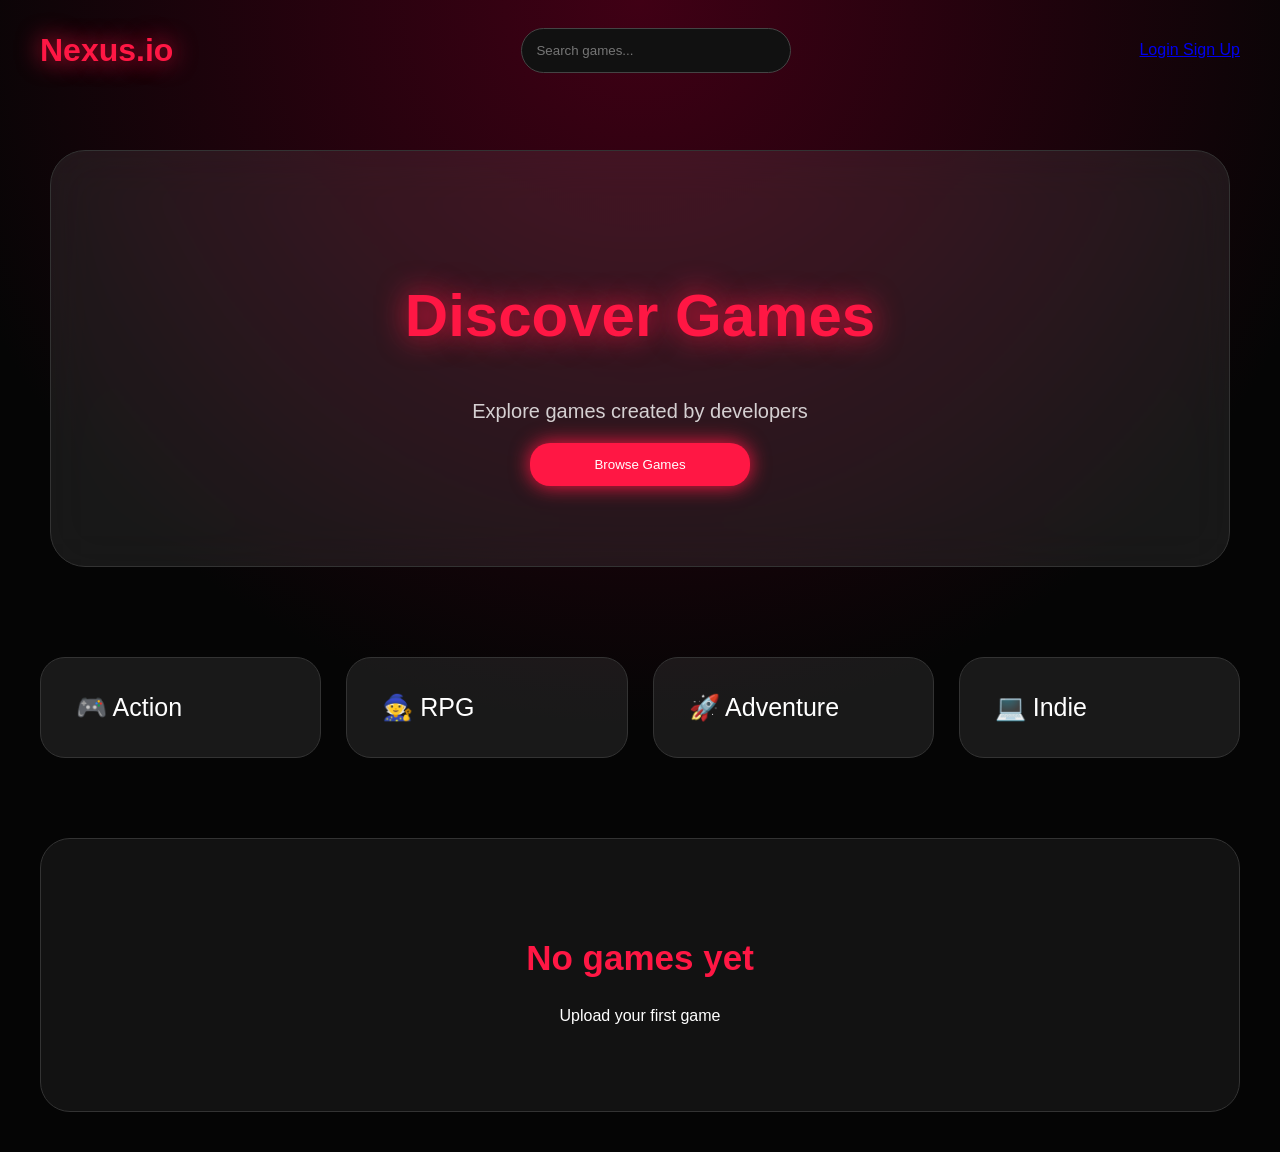
<file: index.html>
<!DOCTYPE html>

<html>

<head>

<title>Nexus.io</title>

<link rel="stylesheet" href="style.css">

</head>


<body>


<header>


<div class="logo">
Nexus.io
</div>


<input 
class="search"
placeholder="Search games..."
>




<div id="account">

<a href="pages/login.html">
Login
</a>

<a href="pages/register.html">
Sign Up
</a>

</div>



</header>




<section class="hero">


<h1>
Discover Games
</h1>


<p>
Explore games created by developers
</p>


<button>
Browse Games
</button>


</section>




<section class="categories">


<div class="category">
🎮 Action
</div>


<div class="category">
🧙 RPG
</div>


<div class="category">
🚀 Adventure
</div>


<div class="category">
💻 Indie
</div>


</section>




<section class="empty">


<h2>
No games yet
</h2>


<p>
Upload your first game
</p>


</section>




<script src="script.js"></script>


</body>

</html>
</file>
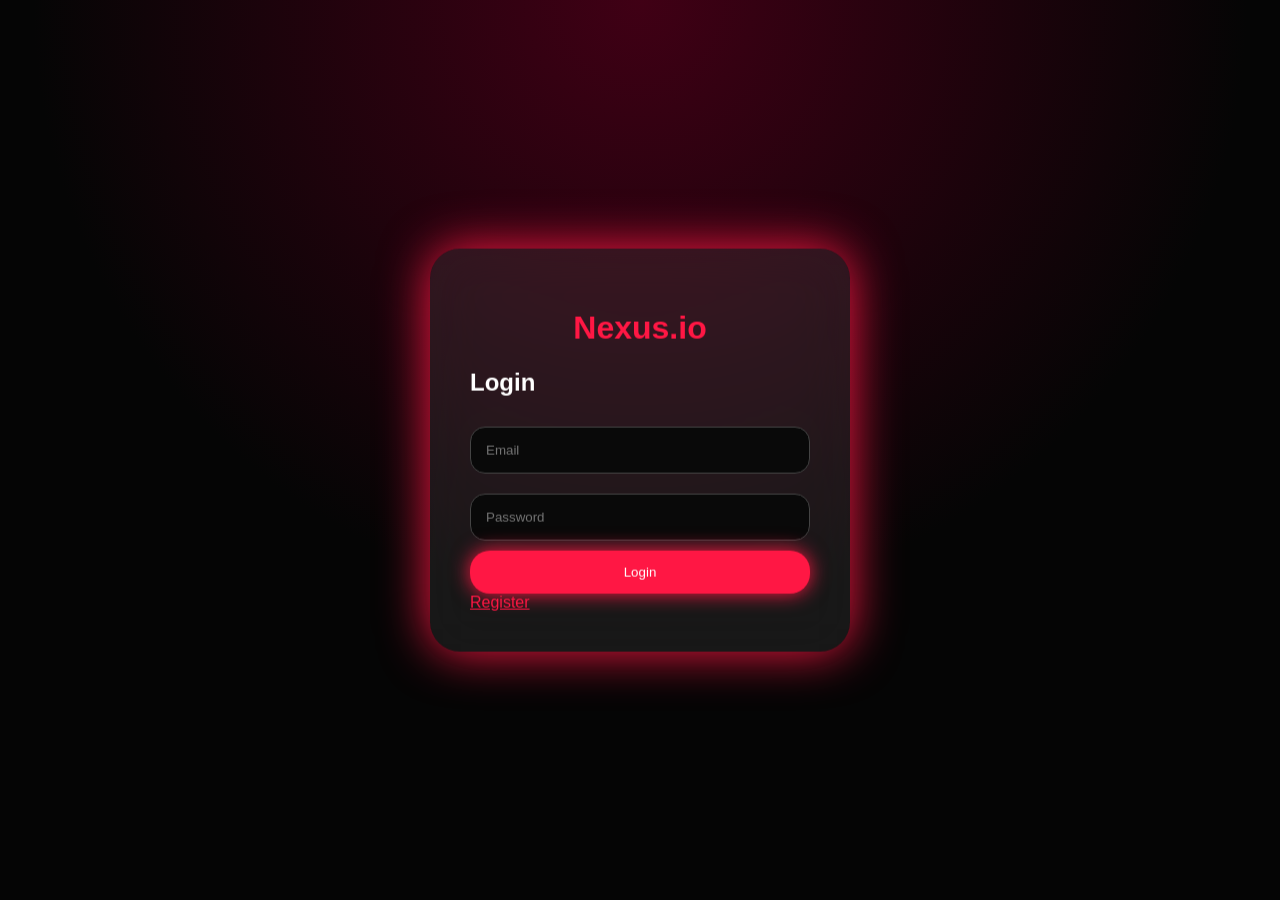
<file: pages/login.html>
<!DOCTYPE html>

<html>


<head>

<link rel="stylesheet" href="../style.css">

</head>


<body>



<div class="form">


<h1>Nexus.io</h1>


<h2>Login</h2>


<input id="email"
placeholder="Email">


<input id="password"
type="password"
placeholder="Password">



<button onclick="login()">

Login

</button>


<a href="register.html">
Register
</a>


</div>



<script src="../auth.js"></script>


</body>


</html>
</file>
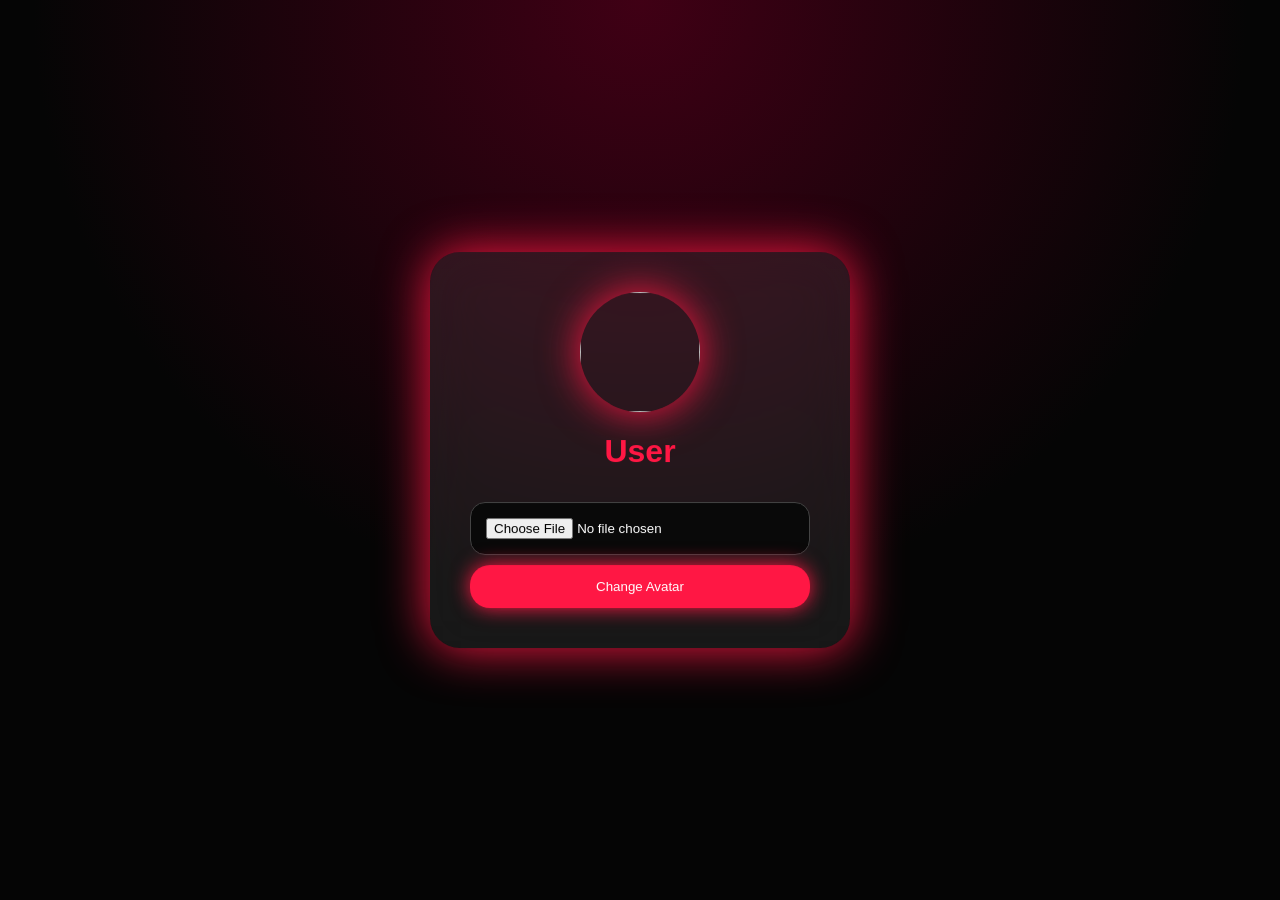
<file: pages/profile.html>
<!DOCTYPE html>

<html>

<head>

<link rel="stylesheet" href="../style.css">

</head>


<body>



<div class="form">


<img id="avatar"
class="big-avatar">



<h1 id="name">
User
</h1>




<input 
type="file"
id="file">



<button onclick="saveAvatar()">

Change Avatar

</button>



</div>



<script>


let user =
JSON.parse(
localStorage.getItem("nexusUser")
);



document.getElementById("name")
.innerHTML=user.username;



document.getElementById("avatar")
.src=user.avatar;



function saveAvatar(){


let file =
document.getElementById("file")
.files[0];


let reader=new FileReader();



reader.onload=function(){


user.avatar=reader.result;


localStorage.setItem(
"nexusUser",
JSON.stringify(user)
);


location.reload();


}



reader.readAsDataURL(file);


}


</script>


</body>

</html>
</file>
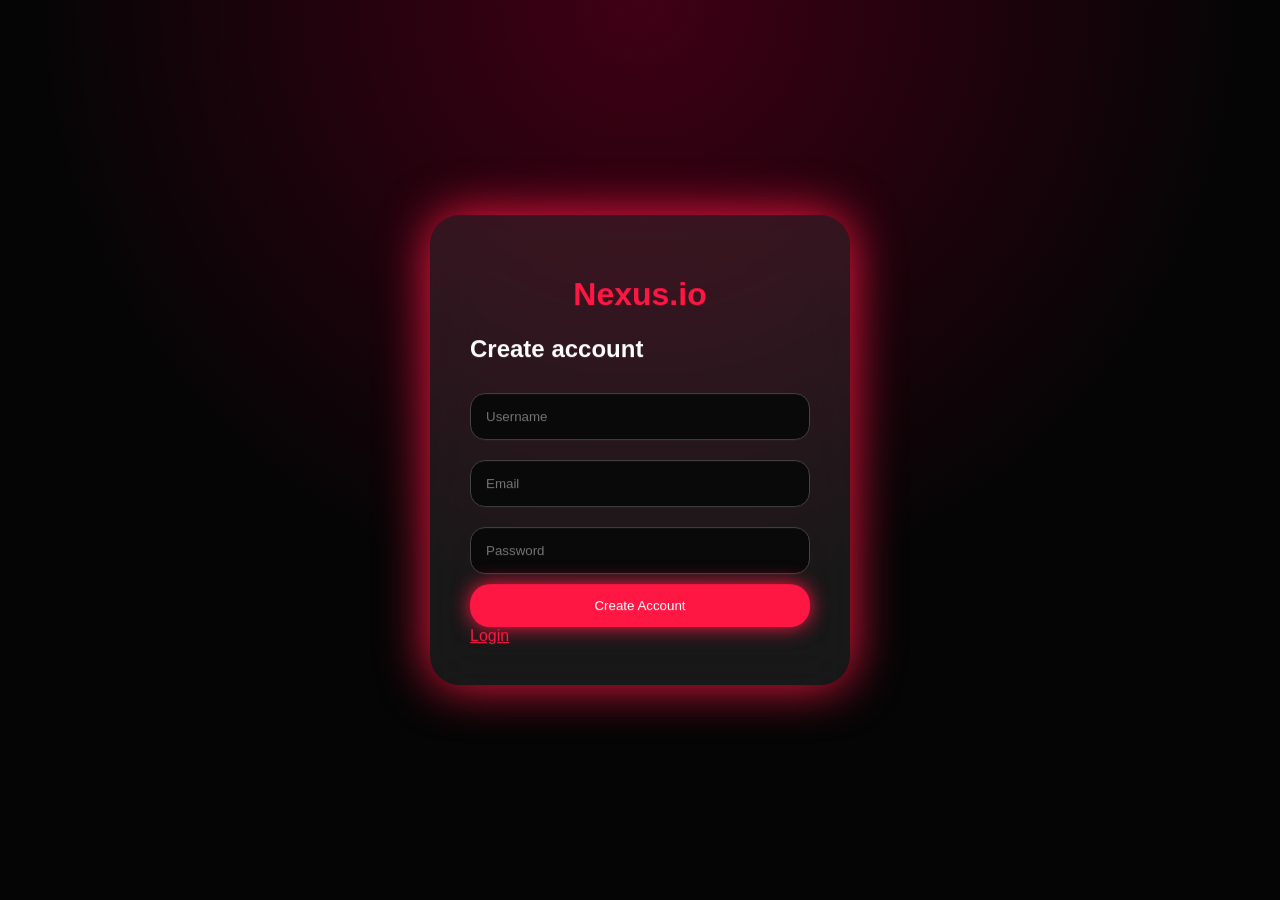
<file: pages/register.html>
<!DOCTYPE html>

<html>

<head>

<link rel="stylesheet" href="../style.css">

</head>


<body>


<div class="form">


<h1>Nexus.io</h1>


<h2>Create account</h2>


<input id="username"
placeholder="Username">



<input id="email"
placeholder="Email">



<input id="password"
type="password"
placeholder="Password">


<button onclick="register()">

Create Account

</button>


<a href="login.html">
Login
</a>


</div>


<script src="../auth.js"></script>


</body>

</html>
</file>
<file: style.css>
*{
box-sizing:border-box;
}


body{

margin:0;
min-height:100vh;

background:
radial-gradient(circle at top,#400015,#050505 55%);

color:white;

font-family:Arial, Helvetica, sans-serif;

}


/* HEADER */

header{

height:100px;

display:flex;

align-items:center;

justify-content:space-between;

padding:25px 40px;

}



.logo{

font-size:32px;

font-weight:bold;

color:#ff1744;

text-shadow:
0 0 25px #ff1744;

}



.search{

width:270px;

padding:14px;

border-radius:25px;

background:#111;

border:1px solid #444;

color:white;

outline:none;

}



/* BUTTONS */

button{

background:#ff1744;

color:white;

border:0;

padding:14px 25px;

border-radius:20px;

cursor:pointer;

box-shadow:
0 0 20px #ff1744;

transition:.2s;

}


button:hover{

transform:scale(1.05);

}


/* PROFILE */


.profile-menu{

display:flex;

align-items:center;

gap:15px;

}



.avatar{

width:45px;

height:45px;

border-radius:50%;


background:#ff1744;


display:flex;

align-items:center;

justify-content:center;


font-size:22px;


box-shadow:
0 0 25px #ff1744;

}



.user{

position:relative;

padding-bottom:25px;

}



.dropdown{

position:absolute;

right:0;

top:45px;


width:170px;


background:
rgba(20,20,20,.95);


backdrop-filter:blur(20px);


border-radius:15px;


padding:10px;


border:1px solid #333;


opacity:0;

visibility:hidden;

transition:.2s;

z-index:20;

}



.dropdown a{

display:block;

color:white;

text-decoration:none;

padding:12px;

}



.dropdown a:hover{

background:#ff1744;

border-radius:10px;

}



.user:hover .dropdown{

opacity:1;

visibility:visible;

}



/* HOME HERO */


.hero{

margin:50px;

padding:80px;


text-align:center;


background:

rgba(255,255,255,.08);


backdrop-filter:blur(25px);


border-radius:35px;


border:1px solid #333;


}



.hero h1{

font-size:60px;

color:#ff1744;

text-shadow:

0 0 30px #ff1744;

}



.hero p{

font-size:20px;

opacity:.8;

}



.hero button{

width:220px;

}



/* CATEGORIES */


.categories{

display:flex;

gap:25px;

padding:40px;

}



.categories .card{

flex:1;

height:auto;

text-align:center;

font-size:25px;

padding:35px;

}



/* GLASS CARD */


.card{

background:

rgba(255,255,255,.08);


backdrop-filter:blur(20px);


border-radius:25px;


border:1px solid rgba(255,255,255,.2);


}



/* EMPTY */


.empty{

margin:40px;

padding:70px;

text-align:center;


background:

rgba(255,255,255,.05);


border-radius:30px;


border:1px solid #333;


}



.empty h2{

color:#ff1744;

font-size:35px;

}



/* FORM */


.form{

position:absolute;

top:50%;

left:50%;


transform:
translate(-50%,-50%);


width:420px;

padding:40px;



background:

rgba(255,255,255,.08);



backdrop-filter:blur(25px);



border-radius:30px;



box-shadow:

0 0 50px #ff1744;


}



.form h1{

color:#ff1744;

text-align:center;

}



.form input{


width:100%;

padding:15px;

margin:10px 0;


border-radius:15px;


background:#090909;


border:1px solid #444;


color:white;


}



.form button{

width:100%;

}



.form a{

color:#ff1744;

}



/* MOBILE */

@media(max-width:800px){


header{

flex-direction:column;

height:auto;

gap:20px;

}


.categories{

flex-direction:column;

}


.hero h1{

font-size:40px;

}


.form{

width:90%;

}


}
.category{

flex:1;

padding:35px;

height:auto;


background:
rgba(255,255,255,.08);


border-radius:25px;


border:1px solid #333;


font-size:25px;

}



.big-avatar{

width:120px;

height:120px;

border-radius:50%;

object-fit:cover;

display:block;

margin:auto;


box-shadow:
0 0 40px #ff1744;

}
</file>
